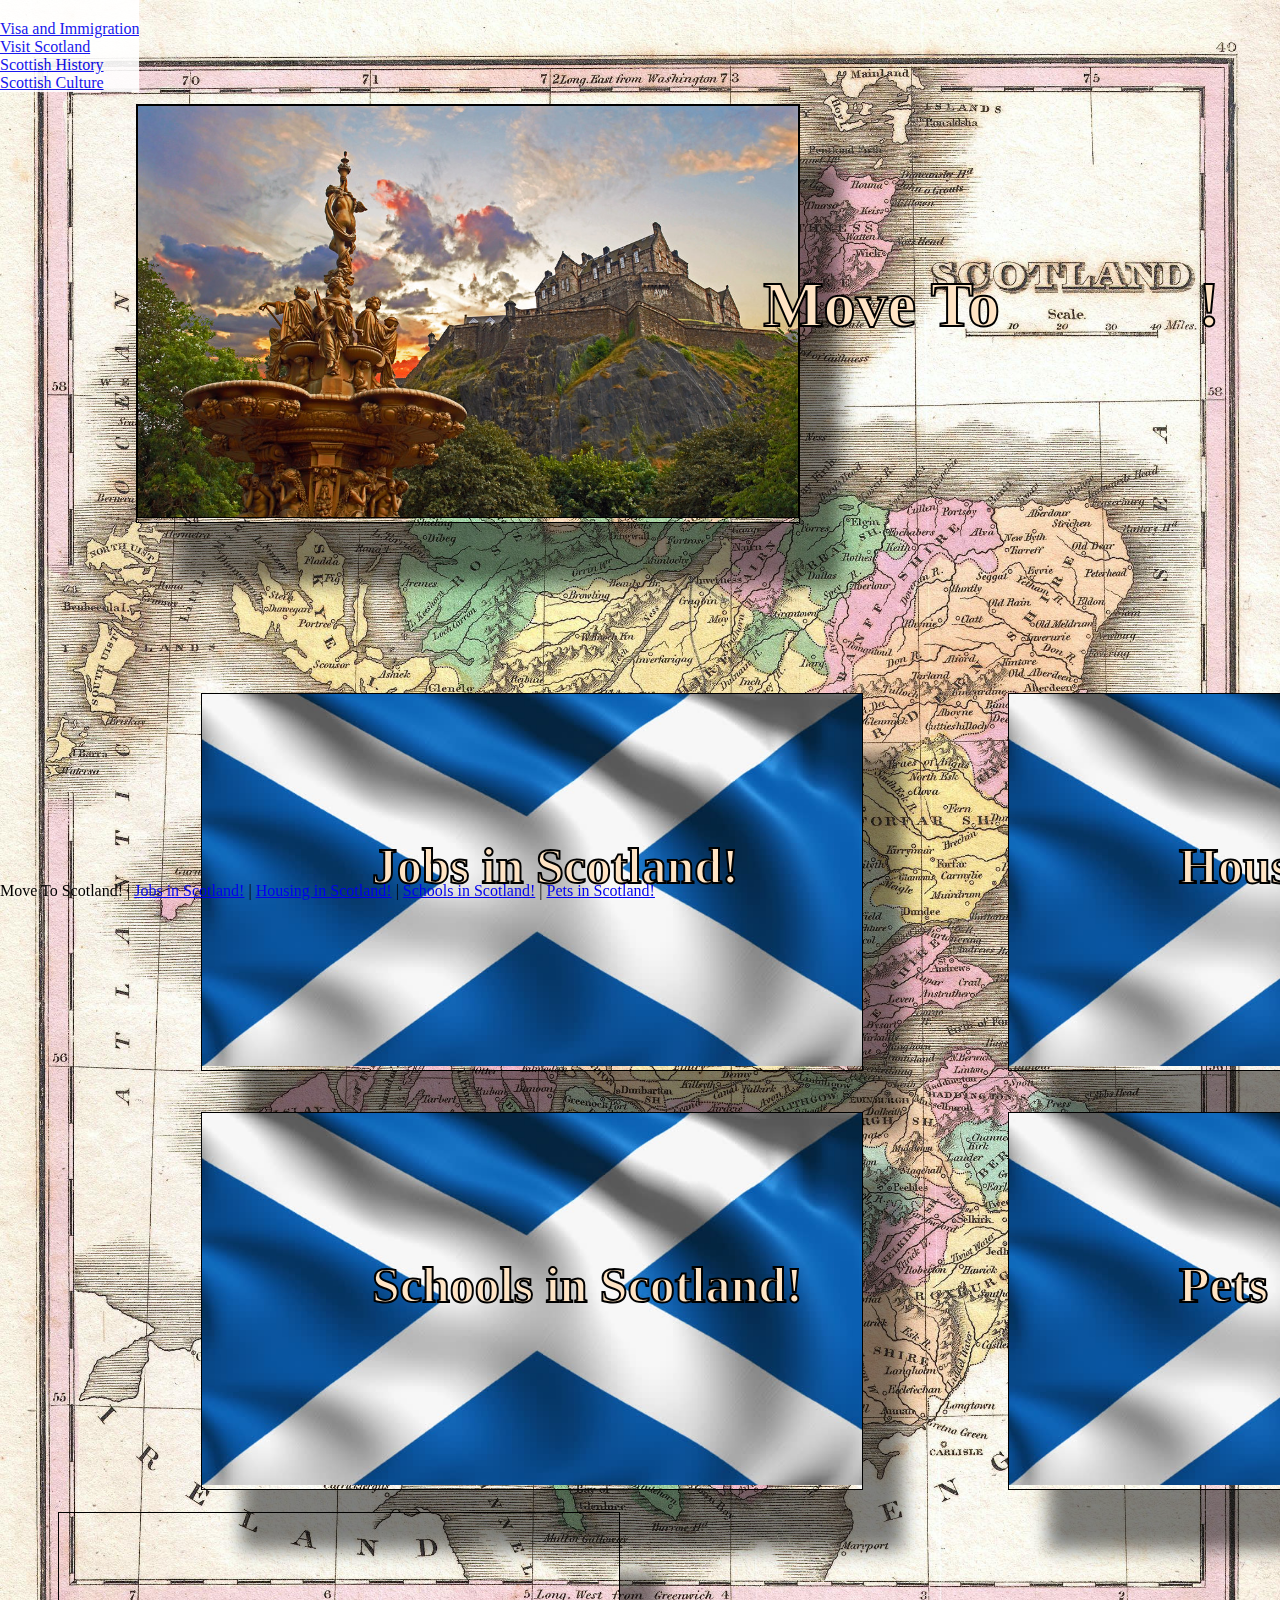
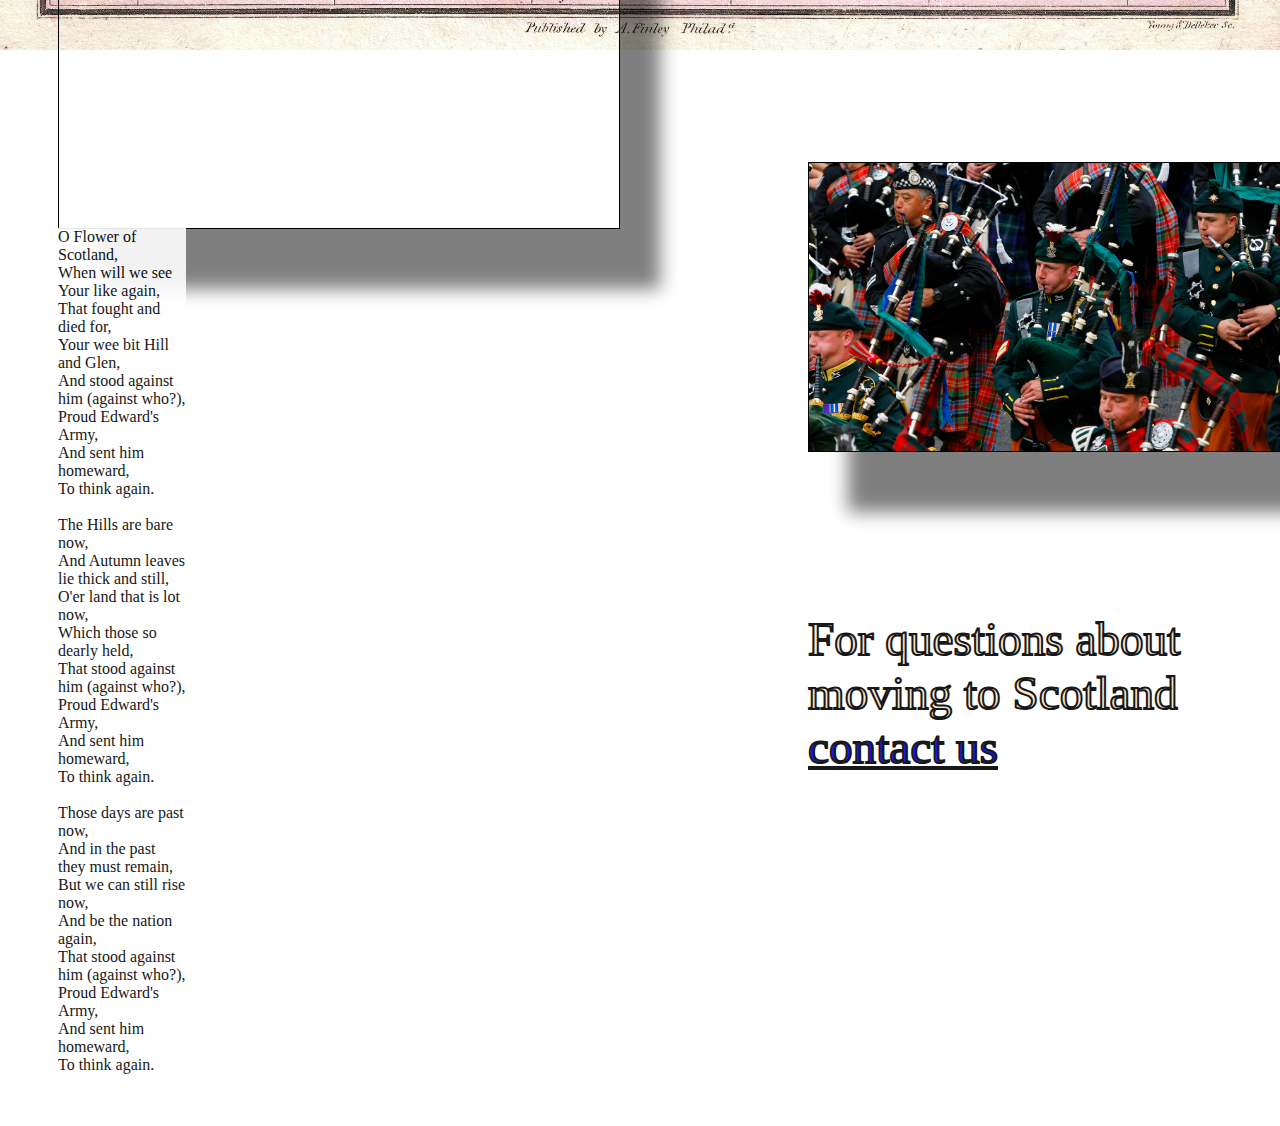
<file: Move to Scotland!/index.html>
<!DOCTYPE html>
<html lang="en"
      class="body1">
    
    <head>
        <!--Paul Polsinelli-->
        <meta charset="utf-8">
        <title>Welcome/Home Page</title>
        <link href="Scotland.css" type="text/css" rel="stylesheet" />
        <script src="js/scotland.js"></script>
    </head>
    
    <body onload="myFunc()">
        <div class="sidenav">
          <a href="https://www.scotland.org/about-scotland/visa-and-immigration">Visa and Immigration</a><br>
          <a href="https://www.visitscotland.com/">Visit Scotland</a><br>
          <a href="https://www.scotland.org/about-scotland/history-timeline">Scottish History</a><br>
          <a href="https://www.scotland.org/about-scotland/culture">Scottish Culture</a>
        </div>
        <div class="fountaincastle media">
            <img src="media/Ross%20Fountain%20Edinburgh%20Castle.jpg"
                 alt="Ross Fountain with Edinburgh Castle in background"
                 title="Ross Fountain"
                 class="fountaincastlesize  imageborder"><!--https://www.flickr.com/photos/earthguardianangel/15226786002-->
        </div>
        <div class="maintitle">
            <h1>Move To</h1>
        </div>
        <div class="maintitle1">
            <h1>!</h1>
        </div>

        <div class="jobs flag media">
            <a href="Jobs%20in%20Scotland!.html">
                <img src="media/Waving%20Scottish%20Flag.jpg"
                     alt="waving Scottish flag"
                     title="Scottish flag jobs"
                     class="flagsize">
                <div>
                    <p class="flagtext">Jobs in Scotland!</p>
                </div>
            </a><!--https://www.google.com/url?sa=i&url=https%3A%2F%2Fpocketaccounts.co.uk%2Fscottish-taxpayers%2F6340%2Fscottish-flag&psig=AOvVaw0K6DqbCJ6jwgqh6ZCmOQzk&ust=1591678830803000&source=images&cd=vfe&ved=0CAIQjRxqFwoTCLCv7e-38ekCFQAAAAAdAAAAABAJ-->
        </div>
        <div class="housing flag media">
            <a href="Housing%20in%20Scotland!.html">
                <img src="media/Waving%20Scottish%20Flag.jpg"
                     alt="waving Scottish flag"
                     title="Scottish flag housing"
                     class="flagsize">
                     <div>
                        <p class="flagtext">Housing in Scotland!</p>
                    </div>
            </a><!--https://www.google.com/url?sa=i&url=https%3A%2F%2Fpocketaccounts.co.uk%2Fscottish-taxpayers%2F6340%2Fscottish-flag&psig=AOvVaw0K6DqbCJ6jwgqh6ZCmOQzk&ust=1591678830803000&source=images&cd=vfe&ved=0CAIQjRxqFwoTCLCv7e-38ekCFQAAAAAdAAAAABAJ-->
        </div>
        <br>
        <br>
        <br>
        <div class="schools flag media">    
            <a href="Schools%20in%20Scotland!.html">
                <img src="media/Waving%20Scottish%20Flag.jpg"
                     alt="waving Scottish flag"
                     title="Scottish flag schools"
                     class="flagsize">
                     <div>
                        <p class="flagtext">Schools in Scotland!</p>
                    </div>
            </a><!--https://www.google.com/url?sa=i&url=https%3A%2F%2Fpocketaccounts.co.uk%2Fscottish-taxpayers%2F6340%2Fscottish-flag&psig=AOvVaw0K6DqbCJ6jwgqh6ZCmOQzk&ust=1591678830803000&source=images&cd=vfe&ved=0CAIQjRxqFwoTCLCv7e-38ekCFQAAAAAdAAAAABAJ-->
        </div>    
        <div class="pets flag media">
            <a href="Pets%20in%20Scotland!.html">
                <img src="media/Waving%20Scottish%20Flag.jpg"
                     alt="waving Scottish flag"
                     title="Scottish flag pets"
                     class="flagsize">
                     <div>
                        <p class="flagtext">Pets in Scotland!</p>
                    </div>
            </a><!--https://www.google.com/url?sa=i&url=https%3A%2F%2Fpocketaccounts.co.uk%2Fscottish-taxpayers%2F6340%2Fscottish-flag&psig=AOvVaw0K6DqbCJ6jwgqh6ZCmOQzk&ust=1591678830803000&source=images&cd=vfe&ved=0CAIQjRxqFwoTCLCv7e-38ekCFQAAAAAdAAAAABAJ-->
        </div>
        <div class="anthemvideo">
            <iframe class="media"
                    width="560" 
                    height="315" 
                    src="https://www.youtube.com/embed/iMIAYN0A14A" 
                    allow="accelerometer; autoplay; encrypted-media; gyroscope; picture-in-picture" allowfullscreen>
            </iframe>
        </div>
        <div>
                <img src="media/bagpipes.jpg"
                     alt="Scottish bagpipe tattoo"
                     title="Scottish bagpipe tattoo"
                     class="bagpipes media"/><!--https://www.google.com/url?sa=i&url=https%3A%2F%2Fwww.pri.org%2Fstories%2F2014-10-03%2Fwhich-country-aside-scotland-manufactures-most-worlds-bagpipes&psig=AOvVaw0R44ZKl14wTWXy4z_cT2v_&ust=1591678951864000&source=images&cd=vfe&ved=0CAIQjRxqFwoTCIjl46q48ekCFQAAAAAdAAAAABAE-->
        </div>
        <div>
            <p class="mailto whitebg">For questions about moving to Scotland <a href="mailto:info@scotland.org">contact us</a></p>
        </div>
        <div class="anthem">          
            <p class="whitebg"> O Flower of Scotland,<br>
                When will we see<br>
                Your like again,<br>
                That fought and died for,<br>
                Your wee bit Hill and Glen,<br>
                And stood against him (against who?),<br>
                Proud Edward's Army,<br>
                And sent him homeward,<br>
                To think again.<br>
                <br>
                The Hills are bare now,<br>
                And Autumn leaves<br>
                lie thick and still,<br>
                O'er land that is lot now,<br>
                Which those so dearly held,<br>
                That stood against him (against who?),<br>
                Proud Edward's Army,<br>
                And sent him homeward,<br>
                To think again.<br>
                <br>
                Those days are past now,<br>
                And in the past<br>
                they must remain,<br>
                But we can still rise now,<br>
                And be the nation again,<br>
                That stood against him (against who?),<br>
                Proud Edward's Army,<br>
                And sent him homeward,<br>
                To think again.<br>
                <br>
                <br>
            </p>
        </div>
        <div>
    <footer class="footer"> Move To Scotland! | <a href="Jobs%20in%20Scotland!.html">Jobs in Scotland!</a> | <a href="Housing%20in%20Scotland!.html">Housing in Scotland!</a> | <a href="Schools%20in%20Scotland!.html">Schools in Scotland!</a> | <a href="Pets%20in%20Scotland!.html">Pets in Scotland!</a>
    </footer>
        </div>
    </body>

</html>
</file>
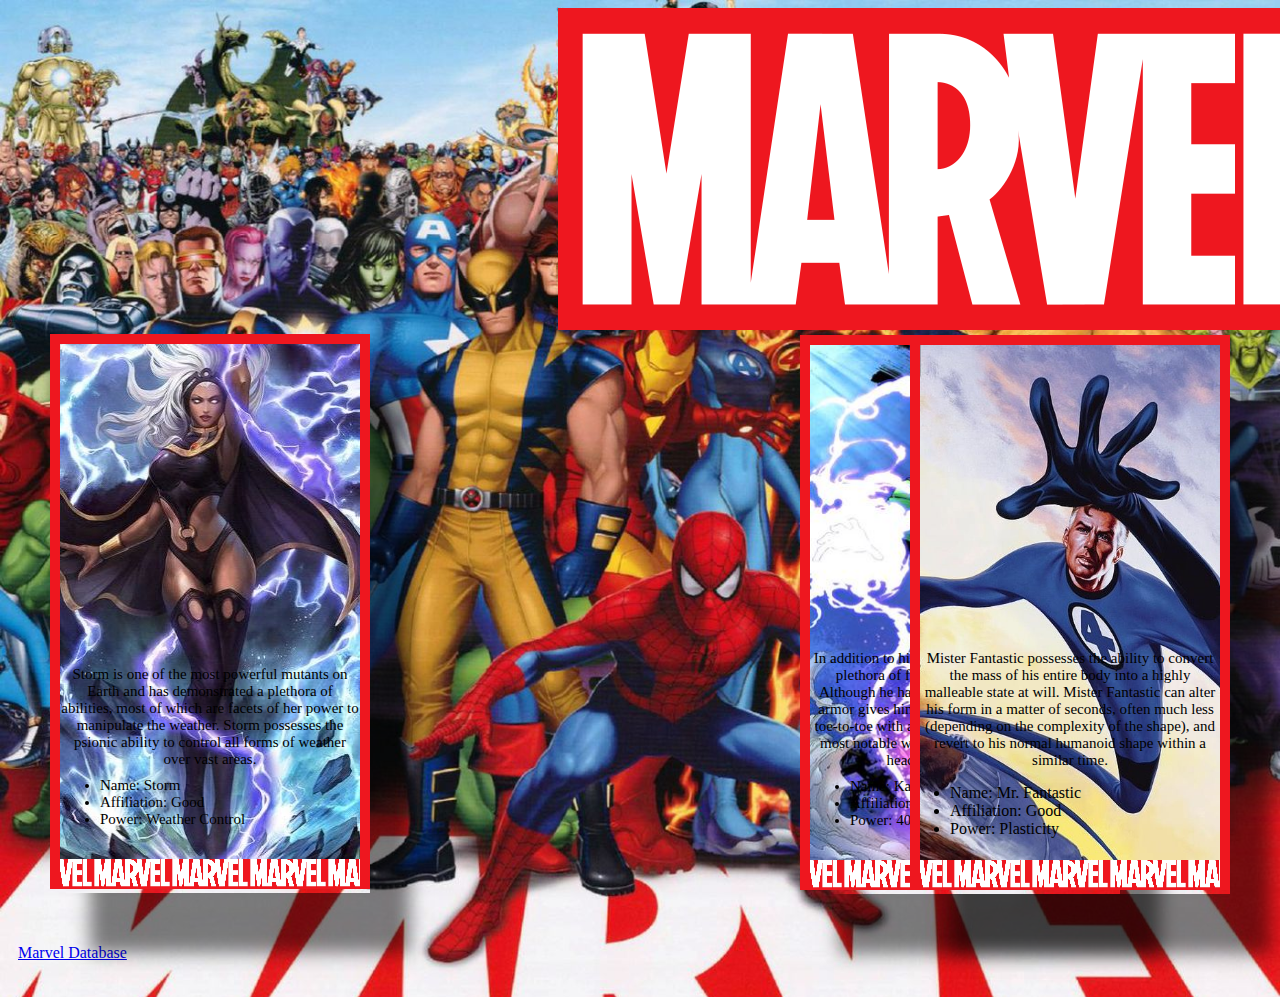
<file: Examples/Character cards/index.html>
<!DOCTYPE html>
<html lang="en"
      class="bg">
    
    <head>
        <!--Paul Polsinelli-->
        <meta charset="utf-8">
        <title>Character Cards</title>
        <link href="charactercards.css" type="text/css" rel="stylesheet" />
        <script src="js/charactercards.js"></script>
    </head>
    
    <body onload="myFunc()">
        <div>
            <img class="centertitle"
                 src="media/800px-MarvelLogo.svg.png"
                 alt="Marvel Comics Logo"
                 title="Marvel Logo">
        </div>
            <div class="left marvelcard">
                <img class="cardborder card"
                     src="media/ee5b726709463011607acccba6ca8052.jpg"
                     alt="Storm in action"
                     title="Storm"><!--https://i.pinimg.com/474x/ee/5b/72/ee5b726709463011607acccba6ca8052.jpg-->
                <div class="cardtext">
                    <p class="p">Storm is one of the most powerful mutants on Earth and has demonstrated a plethora of abilities, most of which are facets of her power to manipulate the weather. Storm possesses the psionic ability to control all forms of weather over vast areas.</p><!--https://en.wikipedia.org/wiki/Storm_(Marvel_Comics)#:~:text=Storm%20is%20one%20of%20the%20most%20powerful%20mutants%20on%20Earth,of%20weather%20over%20vast%20areas.-->
                </div>
                <div>
                    <div class="listtext p">
                        <ul>
                            <li>Name: Storm</li>
                            <li>Affiliation: Good</li>
                            <li>Power: Weather Control</li>
                        </ul>
                    </div>
                </div>
            </div>
        <div>
            <div class="center marvelcard">
                <img class="cardborder card"
                     src="media/Kang.png"
                     alt="Kang in action"
                     title="Kang The Conquerer"><!--https://vignette.wikia.nocookie.net/villains/images/7/78/Kang.png/revision/latest?cb=20100523015650-->
                <div class="cardtext">
                   <p class="p blend">In addition to his time traveling ship, Kang has a plethora of futuristic armor and weapons. Although he has no superpowers, Kang's battle armor gives him the strength and reflexes to go toe-to-toe with any meta. One of the conqueror's most notable weapons is his neutrino-ray, war-headed missile launcher.
                   </p><!--https://www.cbr.com/marvel-kang-the-conqueror-facts/#:~:text=In%20addition%20to%20his%20time,%2C%20war%2Dheaded%20missile%20launcher.-->
                </div>
                <div>
                    <div class="listtext p">
                       <ul>
                            <li>Name: Kang the Conqueror</li>
                            <li>Affiliation: Evil</li>
                            <li>Power: 40th Century Technology</li>
                        </ul>
                    </div>
                </div>
            </div>
        </div>
        <div>
            <div class="right marvelcard">
                <img class="cardborder card"
                     src="media/a7621e22f90767de887a380480ee6a63.jpg"
                     alt="Mr.Fantastic in action"
                     title="Mr.Fantastic"><!--https://i.pinimg.com/474x/a7/62/1e/a7621e22f90767de887a380480ee6a63.jpg-->
                <div class="cardtext">
                    <p class="p">Mister Fantastic possesses the ability to convert the mass of his entire body into a highly malleable state at will. Mister Fantastic can alter his form in a matter of seconds, often much less (depending on the complexity of the shape), and revert to his normal humanoid shape within a similar time.</p><!--https://marvel.fandom.com/wiki/Reed_Richards_(Earth-616)-->
                </div>
                <div>
                    <div class="listtext">
                        <ul>
                            <li>Name: Mr. Fantastic</li>
                            <li>Affiliation: Good</li>
                            <li>Power: Plasticity</li>
                        </ul>
                    </div>
                </div>
            </div>
        </div>
    </body>
    
</html>
</file>
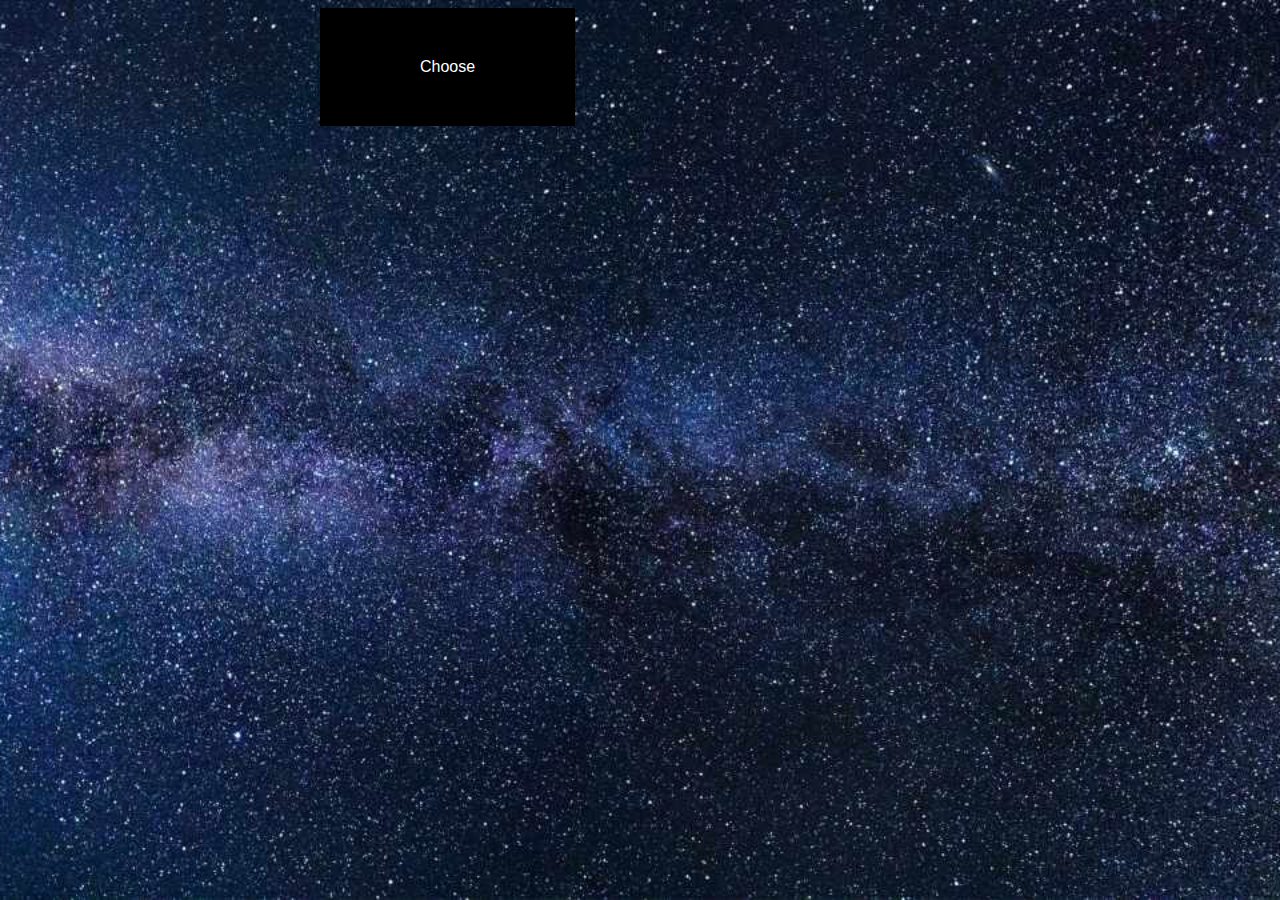
<file: Examples/Choose/index.html>
<!DOCTYPE html>
<html lang="en"
      class="bg">
    
    <head>
        <!--Paul Polsinelli-->
        <meta charset="utf-8">
        <title>Welcome/Home Page</title>
        <link href="choice.css" type="text/css" rel="stylesheet" />
        <script src="js/choice.js"></script>
    </head>
    
    <body class="buttonposition">
        <div >
            <button onclick="choose()" class="button">Choose</button>
            <p id="choice" class = txtdisplay></p>
        </div>
        <div class="hiddenmercury" id="hiddenMercury1">
            <img src="media/mercury-planet-1551956164.jpg"
                 alt="the planet Mercury"
                 title="Mercury"
                 class="display imgborder"><!--https://hips.hearstapps.com/hmg-prod.s3.amazonaws.com/images/mercury-planet-1551956164.jpg-->
        </div>
        <div class="hiddenvenus" id="hiddenVenus1">
            <img src="media/59fc75c3376f9dfa2ae18ff8a1f3e910.jpg"
                 alt="the planet Venus"
                 title="Venus"
                 class="display imgborder"><!--https://www.xearththeory.com/wp-content/uploads/expanding-venus-evidence.jpg-->
        </div>
        <div class="hiddenearth" id="hiddenEarth1">
            <img src="media/bluemarble-e1452178366615.jpg"
                 alt="the planet Earth"
                 title="Earth"
                 class="display imgborder"><!--//https://www.universetoday.com/wp-content/uploads/2009/09/bluemarble-e1452178366615.jpg-->
        </div>
        <div class="hiddenmars" id="hiddenMars1">
            <img src="media/Mars-Red-Planet-Highlights-scaled.jpg"
                 alt="the planet Mars"
                 title="Mars"
                 class="display imgborder"><!--//https://scitechdaily.com/images/Mars-Red-Planet-Highlights-scaled.jpg-->
        </div>
    </body>
    
</html>
</file>
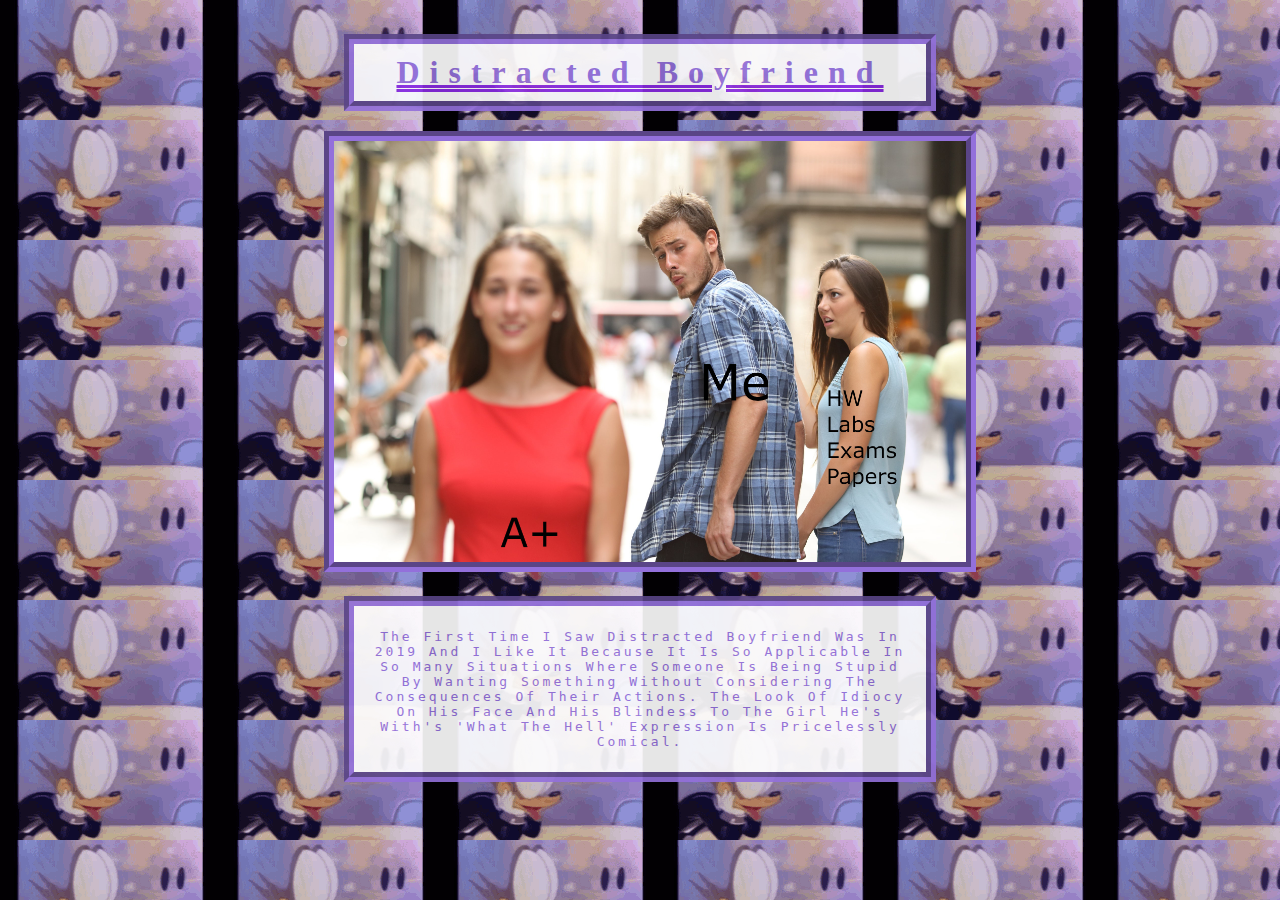
<file: Examples/Meme page/index.html>
<!DOCTYPE html>
<html lang="en"
      class="body">
    
    <head>
        <!--Paul Polsinelli-->
        <meta charset="utf-8">
        <title>Welcome/Home Page</title>
        <link href="HW4Part2.css" type="text/css" rel="stylesheet" />
    </head>
    
    <body>
        <div class="centervert">
            <div class="center">
                <script src="js/HW4Part2.js"></script>
                <h1 class="h1 textcenter whitebg" id="name">Name Placeholder</h1>
                <img class="memeimg img"
                     alt="Boyfriend looking at other girl"
                     src="media/MemeLoveTriangleedited.jpg" /><!--https://media.wired.com/photos/59a459d3b345f64511c5e3d4/125:94/w_2125,h_1598,c_limit/MemeLoveTriangle_297886754.jpg-->
                <div class="p1 whitebg">
                     <p id="sentence">Sentence Placeholder</p>
                </div>
            </div>
        </div>
        <script src="js/HW4Part2.js"></script>
    </body>

</html>
</file>
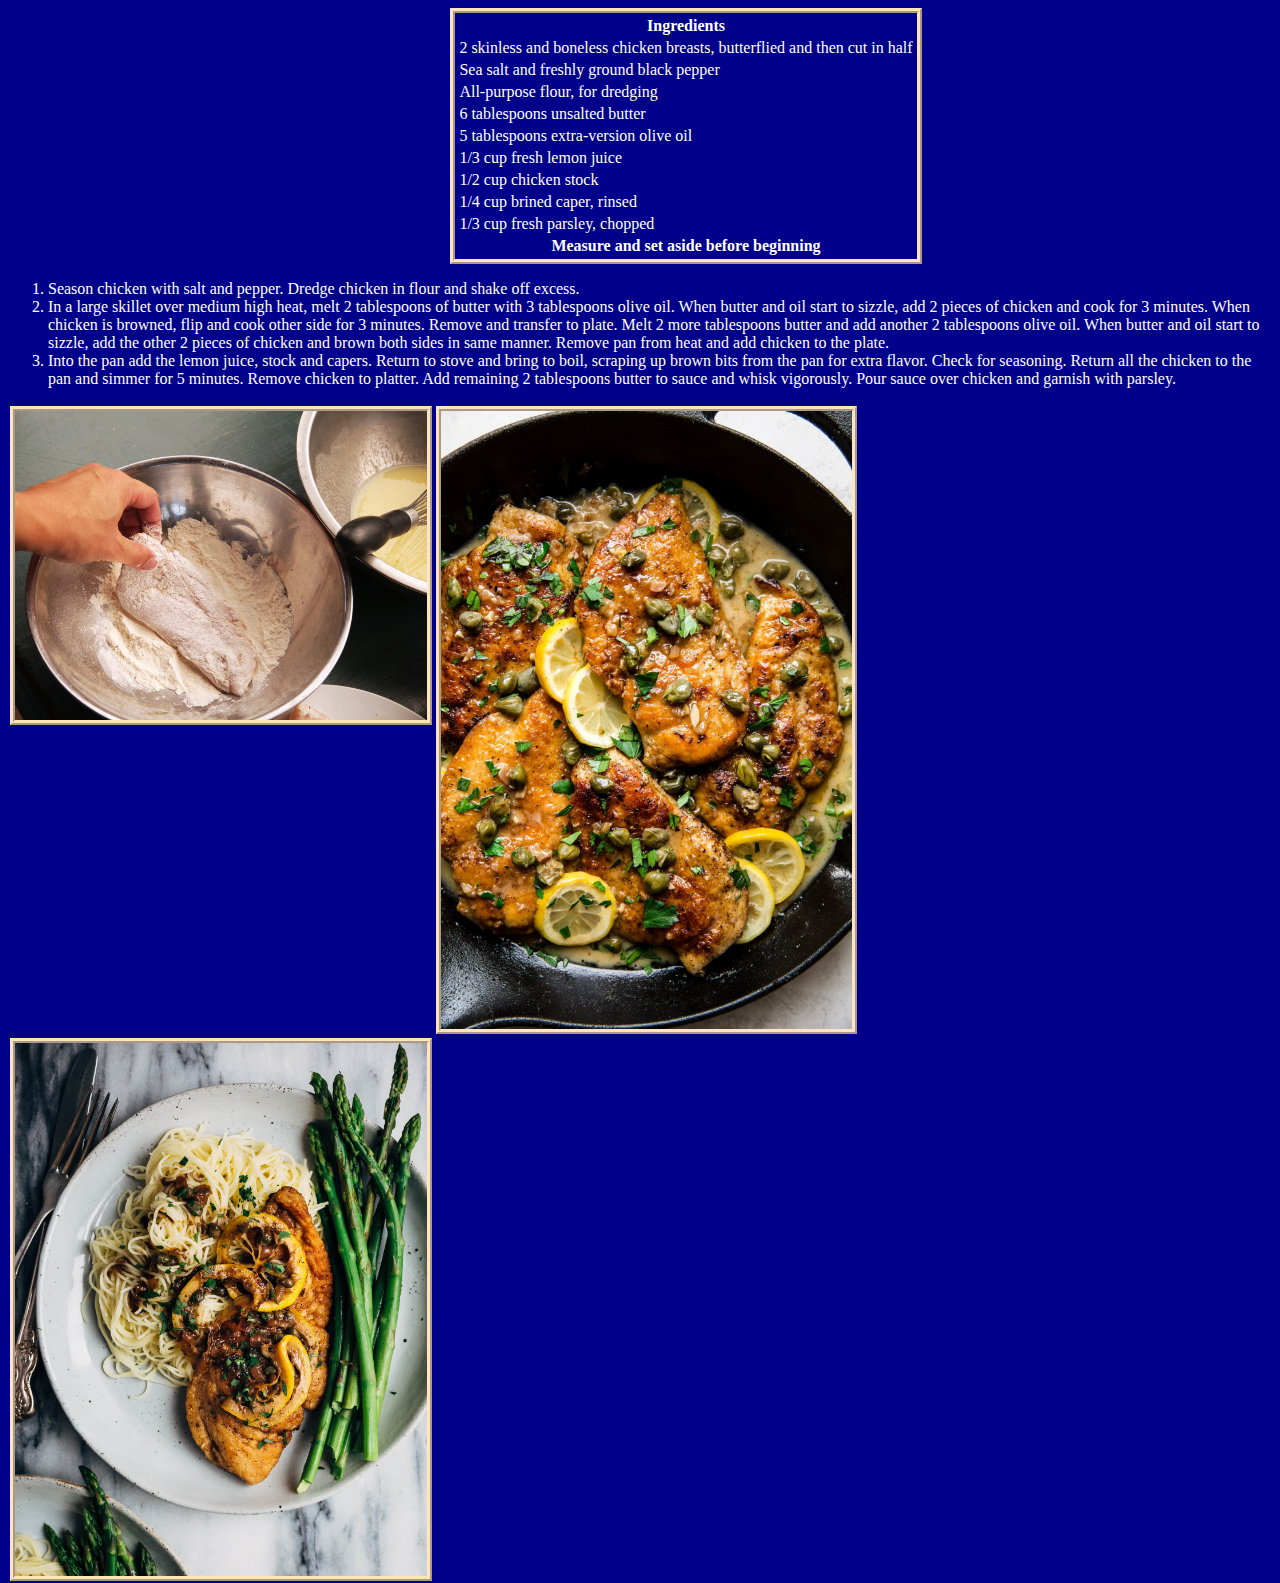
<file: Examples/Recipe/index.html>
<!DOCTYPE html>
<html lang="en"
      class="bg">
    
    <head>
        <!--Paul Polsinelli-->
        <meta charset="utf-8">
        <title>Chicken Piccata</title>
        <link href="recipe.css" type="text/css" rel="stylesheet" />
        <script src="js/recipe.js"></script>
    </head>
    
    <body>
        <ol class="text">
            <li>Season chicken with salt and pepper. Dredge chicken in flour and shake off excess.
            </li>
            <li>In a large skillet over medium high heat, melt 2 tablespoons of butter with 3 tablespoons olive oil. When butter and oil start to sizzle, add 2 pieces of chicken and cook for 3 minutes. When chicken is browned, flip and cook other side for 3 minutes. Remove and transfer to plate. Melt 2 more tablespoons butter and add another 2 tablespoons olive oil. When butter and oil start to sizzle, add the other 2 pieces of chicken and brown both sides in same manner. Remove pan from heat and add chicken to the plate.
            </li>
            <li>Into the pan add the lemon juice, stock and capers. Return to stove and bring to boil, scraping up brown bits from the pan for extra flavor. Check for seasoning. Return all the chicken to the pan and simmer for 5 minutes. Remove chicken to platter. Add remaining 2 tablespoons butter to sauce and whisk vigorously. Pour sauce over chicken and garnish with parsley.
            </li>
        </ol>
        <div>
            <img class="chickenbreast imgborders"
                 src="media/dredge_chicken_breast.jpg"
                 alt="Chicken breast dredged in flour"
                 title="Chicken breast dredged in flour" /><!--https://www.seriouseats.com/images/2014/09/20140923-chicken-parm-recipe-11.jpg-->
        </div>
        <div>
            <img class="piccatacooking imgborders"
                 src="media/chicken_piccata.jpg"
                 alt="chicken piccata frying in pan"
                 title="chicken piccata" /><!--https://i.pinimg.com/originals/78/b0/6b/78b06b17ae787b8b718d2431f1d5a7f4.jpg-->
        </div>
        <div>
            <img class="piccataserved imgborders"
                 src="media/chicken-piccata_served.jpg"
                 alt="chicken piccata on a plate with cappellini and asparagus"
                 title="chicken piccata served"><!--https://brooklynsupper.com/wp-content/uploads/2018/04/chicken-piccata39.jpg-->
         </div>

    </body>
    
</html>
</file>
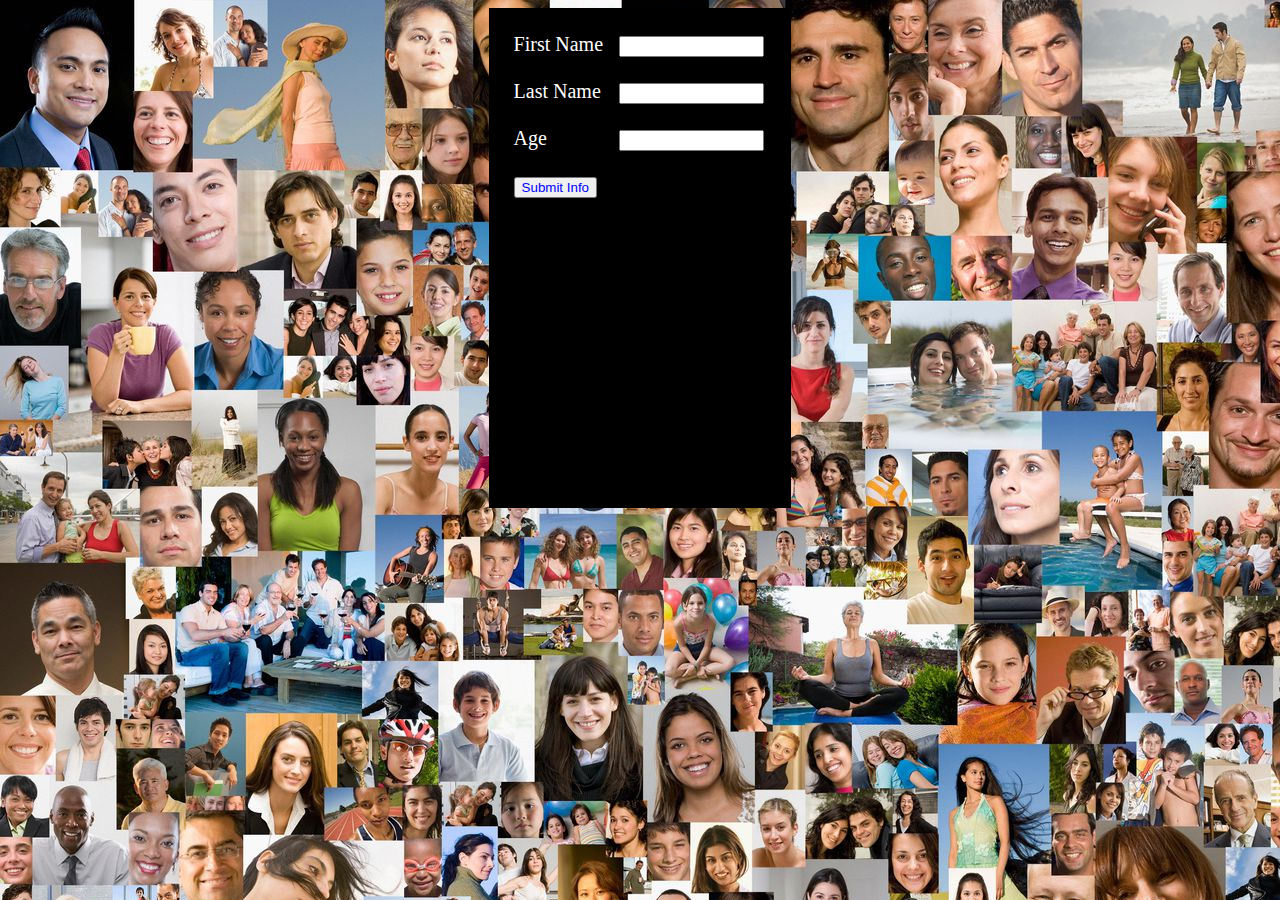
<file: Examples/Simple form page/index.html>
<!DOCTYPE html>
<html lang="en"
      class="bg">
    
    <head>
        <!--Paul Polsinelli-->
        <meta charset="utf-8">
        <title>Form</title>
        <link href="form.css" type="text/css" rel="stylesheet" />
        <script src="js/form.js"></script>
    </head>
    
    <body onload="myFunc()">
        <form class="form">
            <div>
                <label class="label" for="firstname">First Name</label>
                <input id="firstname" type="text" name="fname" size="15" maxlength="30" />
            </div>
            <br>
            <div>
                <label class="label" for="lastname">Last Name</label>
                <input id="lastname" type="text" name="lname" size="15" maxlength="30" />
            </div>
            <br>
            <div>
            <label class="label" for="age">Age</label>
                <input id="age" type="text" name="age" size="15" maxlength="3" />
            </div>
            <br>
            <input id="submit" class="button" type="submit" value="Submit Info"/>
        </form>
        <div class="form">
            <p><span id="displayfirstname"> </span></p>
            <p><span id="displaylastname"></span></p>
            <p><span  id="displayage"></span></p>
        </div>
    </body>
    
</html>
</file>
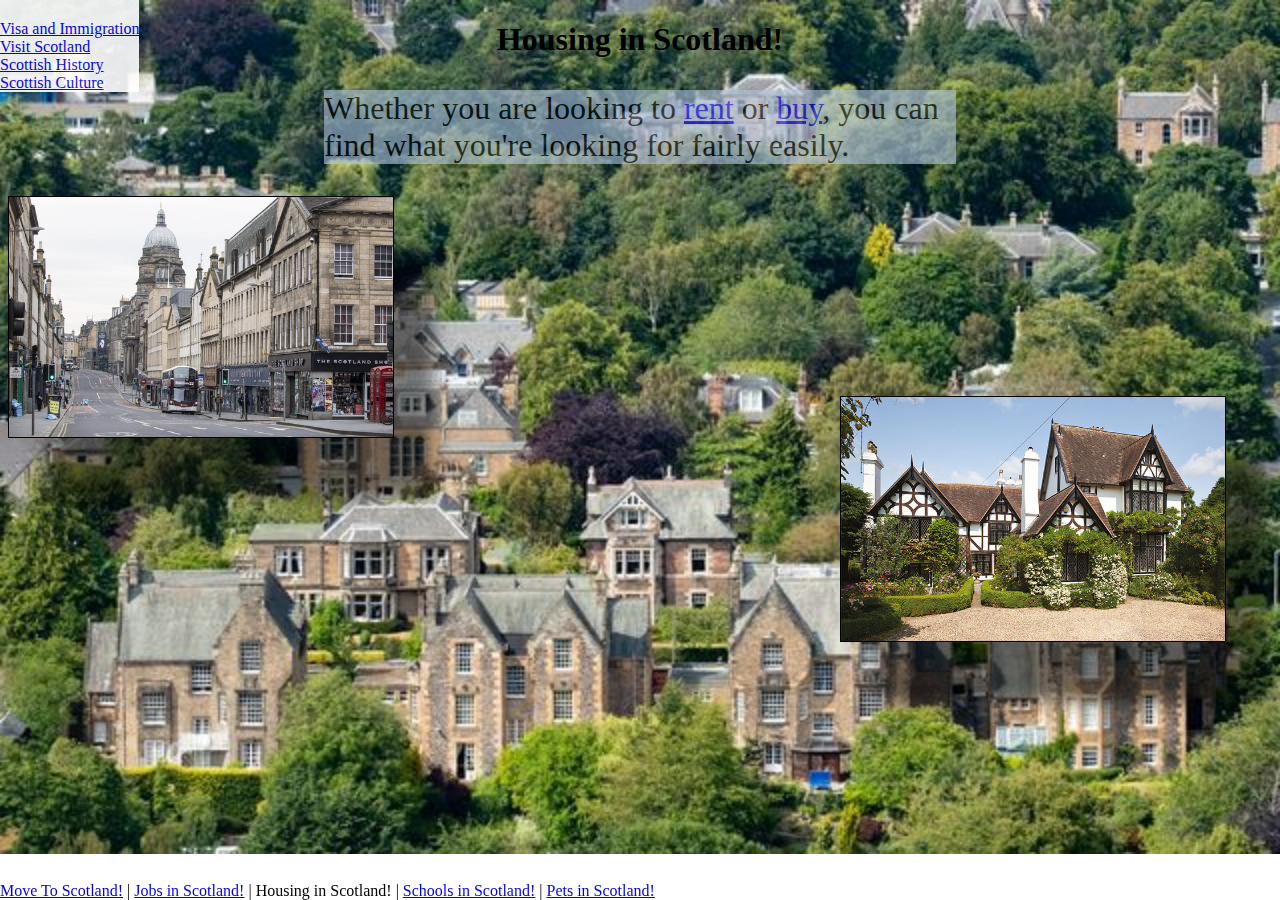
<file: Move to Scotland!/Housing in Scotland!.html>
<!DOCTYPE html>
<html lang="en"
      class="body3">
    
    <head>
        <!--Paul Polsinelli-->
        <meta charset="utf-8">
        <title>Housing in Scotland!</title>
        <link href="Scotland.css" type="text/css" rel="stylesheet" />
        <script src="js/scotland.js"></script>
    </head>
    
    <body onload="myFunc()">
        <div class="sidenav">
            <a href="https://www.scotland.org/about-scotland/visa-and-immigration">Visa and Immigration</a><br>
            <a href="https://www.visitscotland.com/">Visit Scotland</a><br>
            <a href="https://www.scotland.org/about-scotland/history-timeline">Scottish History</a><br>
            <a href="https://www.scotland.org/about-scotland/culture">Scottish Culture</a>
        </div>
            <h1 style="text-align: center">Housing in Scotland!</h1>
        <div class="centertextpage">
            <p>
               Whether you are looking to <a href="https://www.zoopla.co.uk/to-rent/property/scotland/">rent</a> or <a href="https://www.onthemarket.com/property/scotland/">buy</a>, you can find what you're looking for fairly easily. 
            </p>
        </div>
        
        <div>
            <img src="media/flats.jpg"
                 alt="Scottish city street"
                 title="Scottish city street"
                 class="city media thr3d"/><!--https://www.edinburghnews.scotsman.com/webimg/b25lY21zOjkxNThkNjFhLTcwZjQtNDA3Ny05NWQ1LTk1ZjY1YjAyM2U2NzpkZmY0MWVmMy01NzJhLTRiOTUtODUyNC00NmZkYTBkNzljZmY=.jpg?width=640-->
        </div>
        
        <div>
            <img src="media/house.jpg" 
                 alt="Scottish house"
                 title="Scottish house"
                 class="house media thr3d"/><!--https://keyassets.timeincuk.net/inspirewp/live/wp-content/uploads/sites/8/2017/12/hoose5.jpg-->
        </div>
        
    <footer class="footer"> <a href="index.html">Move To Scotland!</a> | <a href="Jobs%20in%20Scotland!.html">Jobs in Scotland!</a> | Housing in Scotland! | <a href="Schools%20in%20Scotland!.html">Schools in Scotland!</a> | <a href="Pets%20in%20Scotland!.html">Pets in Scotland!</a>
    </footer>
        
    </body>
    
</html>
</file>
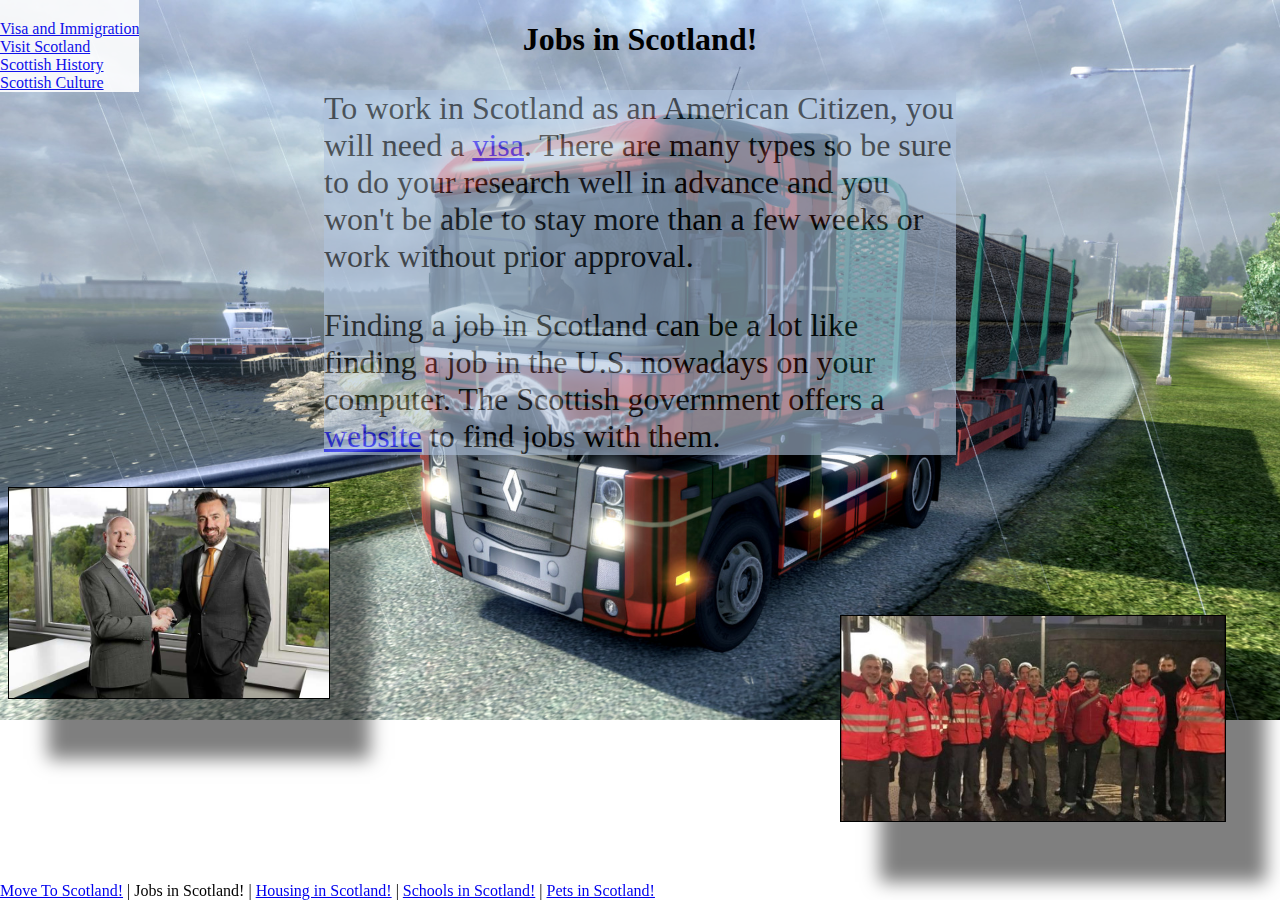
<file: Move to Scotland!/Jobs in Scotland!.html>
<!DOCTYPE html>
<html lang="en"
      class="body2">
    
    <head>
        <!--Paul Polsinelli-->
        <meta charset="utf-8">
        <title>Jobs in Scotland!</title>
        <link href="Scotland.css" type="text/css" rel="stylesheet" />
        <script src="js/scotland.js"></script>
    </head>
    
    <body onload="myFunc()">
        <div class="sidenav">
          <a href="https://www.scotland.org/about-scotland/visa-and-immigration/">Visa and Immigration</a><br>
          <a href="https://www.visitscotland.com/">Visit Scotland</a><br>
          <a href="https://www.scotland.org/about-scotland/history-timeline/">Scottish History</a><br>
          <a href="https://www.scotland.org/about-scotland/culture/">Scottish Culture</a>
        </div>
        <h1 style="text-align: center">Jobs in Scotland!</h1>
        
        <div class="centertextpage">
            <p>
                To work in Scotland as an American Citizen, you will need a <a href="https://www.talentscotland.com/work/working/visa-and-immigration/how-do-i-work-in-scotland-non-eea/">visa</a>.  There are many types so be sure to do your research well in advance and you won't be able to stay more than a few weeks or work without prior approval.
            </p>
            <p>
                Finding a job in Scotland can be a lot like finding a job in the U.S. nowadays on your computer.  The Scottish government offers a <a href="https://www.myjobscotland.gov.uk/">website</a> to find jobs with them.
            </p>
        </div>
        <div>
            <img src="media/office%20workers.jpg"
                 alt="Scottish office workers"
                 title="Office Workers"
                 class="office media"/><!--https://scottishbusinessnews.net/wp-content/uploads/2019/09/NEWMD.jpg-->
        </div>
        <div>
            <img src="media/Postal-workers-Scotland.jpg"
                 alt="Scottish postal workers"
                 title="Postal Workers"
                 class="postal media thr3d"/><!--https://www.socialistworld.net/wp-content/uploads/2019/12/Postal-workers-Scotland.jpg-->
        </div>
    <footer class="footer"> <a href="index.html">Move To Scotland!</a> | Jobs in Scotland! | <a href="Housing%20in%20Scotland!.html">Housing in Scotland!</a> | <a href="Schools%20in%20Scotland!.html">Schools in Scotland!</a> | <a href="Pets%20in%20Scotland!.html">Pets in Scotland!</a>
    </footer>
        
    </body>
    
</html>
</file>
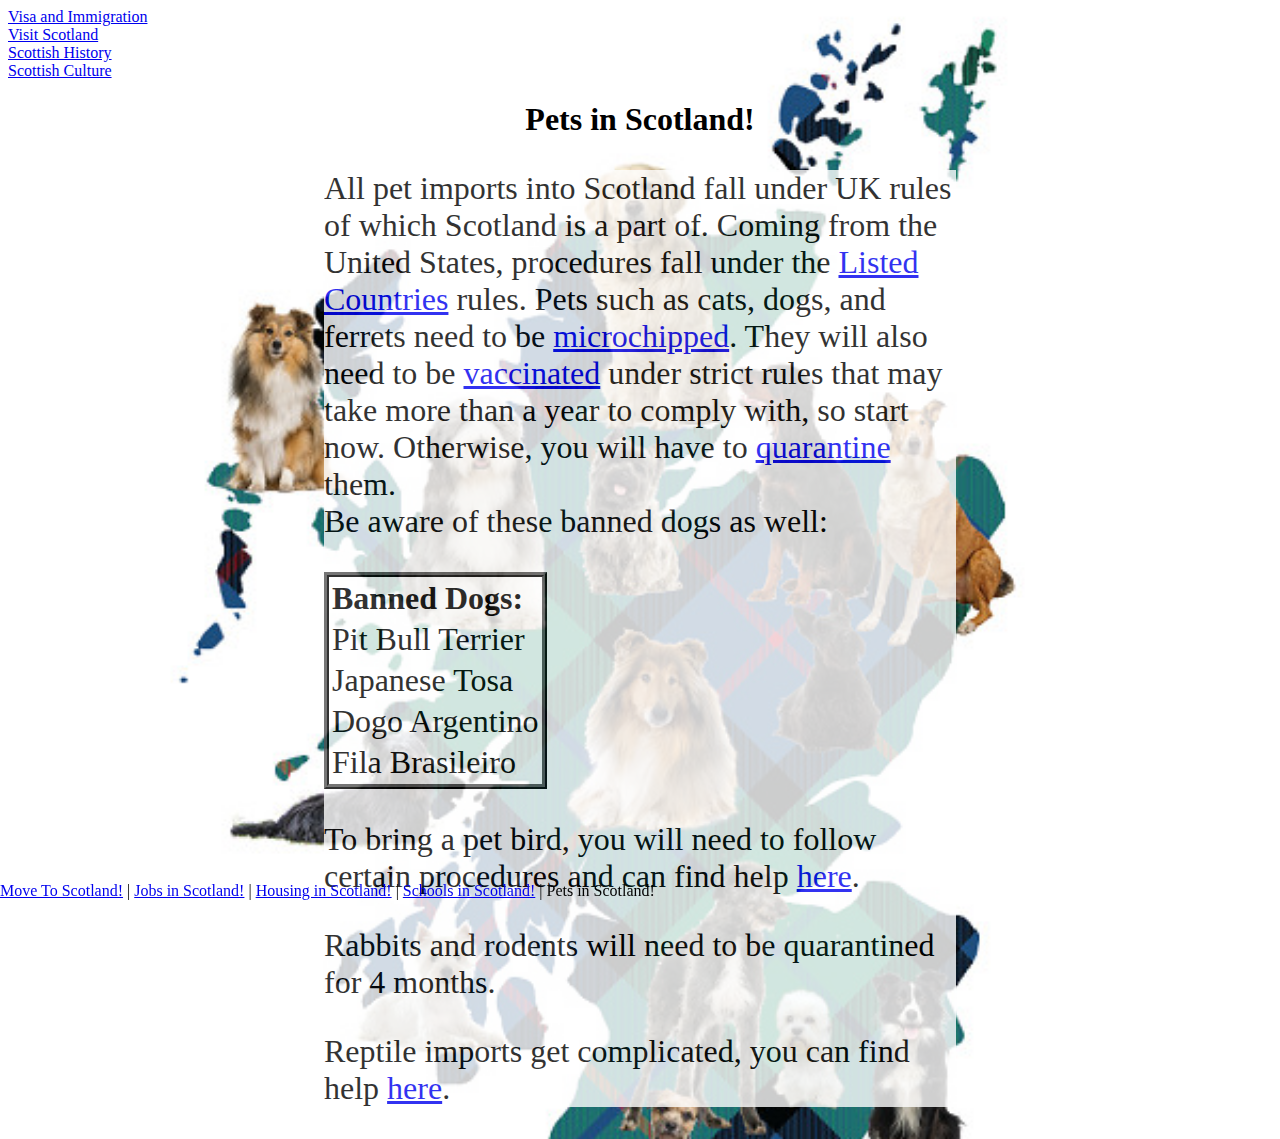
<file: Move to Scotland!/Pets in Scotland!.html>
<!DOCTYPE html>
<html lang="en"
      class="body5">
    
    <head>
        <!--Paul Polsinelli-->
        <meta charset="utf-8">
        <title>Pets in Scotland!</title>
        <link href="Scotland.css" type="text/css" rel="stylesheet" />
        <script src="js/scotland.js"></script>
    </head>
    
    <body onload="myPets()">
        <div>
            <a href="https://www.scotland.org/about-scotland/visa-and-immigration">Visa and Immigration</a><br>
            <a href="https://www.visitscotland.com/">Visit Scotland</a><br>
            <a href="https://www.scotland.org/about-scotland/history-timeline">Scottish History</a><br>
            <a href="https://www.scotland.org/about-scotland/culture">Scottish Culture</a>
        </div>
            <h1 style="text-align: center">Pets in Scotland!</h1>
        <div class="centertext">
            <p>
                All pet imports into Scotland fall under UK rules of which Scotland is a part of.  Coming from the United States, procedures fall under the <a href="https://www.gov.uk/take-pet-abroad/listed-and-unlisted-countries">Listed Countries</a> rules.  Pets such as cats, dogs, and ferrets need to be <a href="https://www.gov.uk/take-pet-abroad/microchip?step-by-step-nav=9c8e6e6d-29f7-41d3-bc31-efcf20ee0d69">microchipped</a>.  They will also need to be <a href="https://www.gov.uk/take-pet-abroad/rabies-vaccination-boosters-and-blood-tests">vaccinated</a> under strict rules that may take more than a year to comply with, so start now.  Otherwise, you will have to <a href="https://www.gov.uk/guidance/put-your-pet-in-rabies-quarantine">quarantine</a> them.<br>
                Be aware of these banned dogs as well:
            </p>
        
            <div>
                <table class="tblborders" id="bannedDogs">

                </table>
            </div>
        <div>
            <p>To bring a pet bird, you will need to follow certain procedures and can find help <a href=" https://www.jamescargo.com/pets/pet-birds.php.">here</a>. </p>
            <p>Rabbits and rodents will need to be quarantined for 4 months.</p>
            <p>Reptile imports get complicated, you can find help <a href="https://www.beardeddragon.org/articles/ukimport/">here</a>.</p>

        </div>
        </div>
    <footer class="footer"> <a href="index.html">Move To Scotland!</a> | <a href="Jobs%20in%20Scotland!.html">Jobs in Scotland!</a> | <a href="Housing%20in%20Scotland!.html">Housing in Scotland!</a> | <a href="Schools%20in%20Scotland!.html">Schools in Scotland!</a> | Pets in Scotland!
    </footer>
        
    </body>
    
</html>
</file>
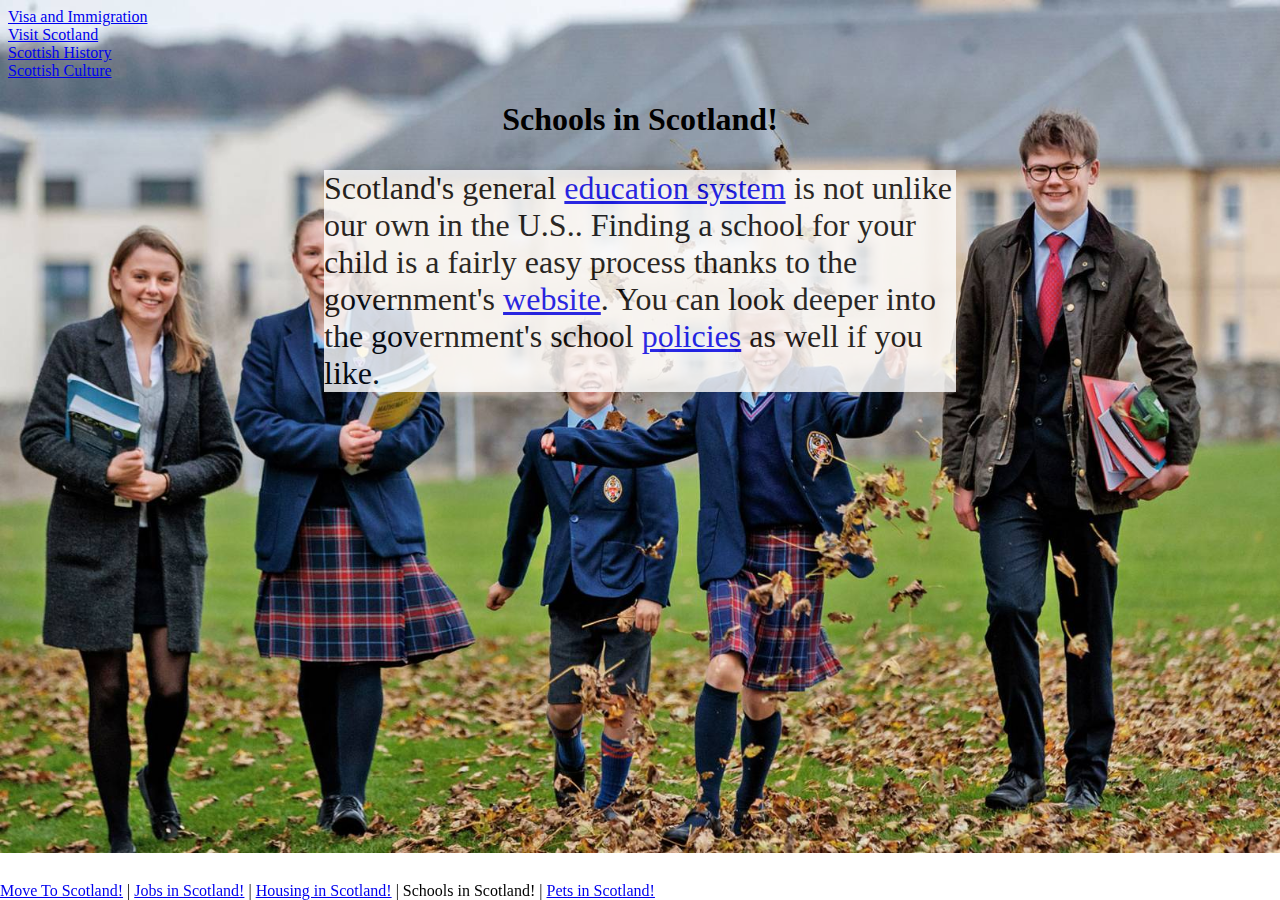
<file: Move to Scotland!/Schools in Scotland!.html>
<!DOCTYPE html>
<html lang="en"
      class="body4">
    
    <head>
        <!--Paul Polsinelli-->
        <meta charset="utf-8">
        <title>Schools in Scotland!</title>
        <link href="Scotland.css" type="text/css" rel="stylesheet" />
        <script src="js/scotland.js"></script>
    </head>
    
    <body onload="myFunc()">
        <div>
            <a href="https://www.scotland.org/about-scotland/visa-and-immigration">Visa and Immigration</a><br>
            <a href="https://www.visitscotland.com/">Visit Scotland</a><br>
            <a href="https://www.scotland.org/about-scotland/history-timeline">Scottish History</a><br>
            <a href="https://www.scotland.org/about-scotland/culture">Scottish Culture</a>
        </div>
            <h1 style="text-align: center">Schools in Scotland!</h1>
        <div class="centertext">
            <p>
                Scotland's general <a href="https://www.scotland.org/live-in-scotland/school-systems">education system</a> is not unlike our own in the U.S..  Finding a school for your child is a fairly easy process thanks to the government's <a href="https://www.mygov.scot/register-your-child-for-a-school/">website</a>.  You can look deeper into the government's school <a href="https://www.gov.scot/policies/schools/">policies</a> as well if you like.
            </p>
        </div>
        
    <footer class="footer"> <a href="index.html">Move To Scotland!</a> | <a href="Jobs%20in%20Scotland!.html">Jobs in Scotland!</a> | <a href="Housing%20in%20Scotland!.html">Housing in Scotland!</a> | Schools in Scotland! | <a href="Pets%20in%20Scotland!.html">Pets in Scotland!</a>
    </footer>
        
    </body>
    
</html>
</file>
<file: Move to Scotland!/Scotland.css>
.body1 {
    background-image: url(media/1827_Finley_Map_of_Scotland_-_Geographicus_-_Scotland-finley-1827.jpg);
    background-repeat: no-repeat;
    background-size: 100%;}/*https://www.google.com/url?sa=i&url=https%3A%2F%2Fcommons.wikimedia.org%2Fwiki%2FFile%3A1827_Finley_Map_of_Scotland_-_Geographicus_-_Scotland-finley-1827.jpg&psig=AOvVaw0awo8J-lt-EcR3Kx0mvP2g&ust=1591679279005000&source=images&cd=vfe&ved=0CAIQjRxqFwoTCLCetca58ekCFQAAAAAdAAAAABAD*/
.body2 {
    background-image: url(media/Scottish%20jobs.jpg);
    background-repeat: no-repeat;
    background-size: 100%;}/*https://www.google.com/url?sa=i&url=https%3A%2F%2Fstore.steampowered.com%2Fapp%2F297793%2FEuro_Truck_Simulator_2__Scottish_Paint_Jobs_Pack%2F&psig=AOvVaw2YAzVHq4BHNGnYbpLX2YoR&ust=1591679090794000&source=images&cd=vfe&ved=0CAIQjRxqFwoTCJDEuOq48ekCFQAAAAAdAAAAABAE*/
.body3 {
    background-image: url(media/homes%20in%20Scotland.jpg);
    background-repeat: no-repeat;
    background-size: 100%;}/*https://images.mansionglobal.com/im-108000?size=1.5005861664712778&width=1280*/
.body4 {
    background-image: url(media/st-leonards-school-2019-_-print-version-1-mid-res.jpg);
    background-repeat: no-repeat;
    background-size: 100%;}/*https://www.google.com/url?sa=i&url=https%3A%2F%2Fwww.tatler.com%2Fschool%2Fst-leonards-tatler-school-guide&psig=AOvVaw0UDBeNVht_I9QkUvL98zSX&ust=1591679419113000&source=images&cd=vfe&ved=0CAIQjRxqFwoTCMi8j4a68ekCFQAAAAAdAAAAABAD*/
.body5 {
    background-image: url(media/Scottish%20Pets.jpg);
    background-repeat: repeat-y;
    background-size: 100%;}/*https://www.google.com/url?sa=i&url=https%3A%2F%2Fwww.cpccares.com%2Fblog%2Fscottish-dog-breeds%2F&psig=AOvVaw3MlRlAVER54lQWc66nalLH&ust=1591679458869000&source=images&cd=vfe&ved=0CAIQjRxqFwoTCIjVtpm68ekCFQAAAAAdAAAAABAD*/
.media {

}
.imageborder {
    border-style: ridge;
    border-width: 1px;
    border-color: black;
}
.fountaincastle {
position: absolute;
margin-top: 7.5%;
margin-left: 10%;
margin-right: auto;
  }
.fountaincastlesize {
    width: 660px;
}
.flagsize {
    width: 660px;
}
.flagtext {
    position: absolute;
    text-align: center;
    bottom: 125px;
    left: 170px;
    font-size: 50px;
    font-weight: 900;
    color: bisque;
    text-decoration: black;
    -webkit-text-stroke-width: 2px;
    -webkit-text-stroke-color: black;
}
.jobs {
    position: absolute;
    margin-top: 685px;
    margin-left: 193px;
    width: 37%;}
.housing {
    position: absolute;
    margin-top: 685px;
    margin-left: 1000px;
    width: 35%;}
.schools {
    position: absolute;
    margin-top: 1050px;
    margin-left: 193px;
    width: 35%;}
.pets {
    position: absolute;
    margin-top: 1050px;
    margin-left: 1000px;
    width: 35%;}
.centertext {
    display: block;
    margin-left: 25%;
    margin-right: auto;
    width: 50%;
    text-align: left;
    font-size: 200%;
    background-color: #ffffff;
    opacity: 0.8;
    }
.centertextpage {
    display: block;
    margin-left: 25%;
    margin-right: auto;
    width: 50%;
    text-align: left;
    font-size: 200%;
    background-color: lightsteelblue;
    opacity: 0.6;}
.maintitle {
    position: absolute;
    margin-left: 59%;
    margin-right: 0%;
    margin-bottom: 0%;
    margin-top: 17%;
    width: %;
    text-align:center;
    font-size: 200%;
    color:bisque;
    -webkit-text-stroke-width: 2px;
    -webkit-text-stroke-color: black;
    text-shadow:
    3px 3px 0 #000,
    -1px -1px 0 #000,  
    1px -1px 0 #000,
    -1px 1px 0 #000,
    }
.maintitle1 {
    position: absolute;
    margin-left: 93%;
    margin-right: 0%;
    margin-bottom: 0%;
    margin-top: 17%;
    width: %;
    text-align:center;
    font-size: 200%;
    color:bisque;
    -webkit-text-stroke-width: 2px;
    -webkit-text-stroke-color: black;
    text-shadow:
    3px 3px 0 #000,
    -1px -1px 0 #000,  
    1px -1px 0 #000,
    -1px 1px 0 #000,
    }
.sidenav {
    height: auto;
    width: auto;
    position: fixed;
    z-index: 1;
    top: 0;
    left: 0;
    background-color: white;
    overflow-x: hidden;
    padding-top: 20px;
    opacity: 0.9;
}
.whitebg {
    background-color: white;
    width: 10%;
    opacity: 0.9}
.flag {
    width:auto;
}
.flaglink {
  opacity: 1.0;
}
.flaglink:hover {
  opacity: 0.8;
}
.thr3d {
  box-shadow: 40px 60px 17px rgba(0,0,0,0.5);
}.anthemvideo {
    position: absolute;
    margin-left: 50px;
    margin-right: 0%;
    margin-bottom: 0%;
    margin-top: 1450px;
    width: 100%;
}
.bagpipes {
    position: absolute;
    margin-left: 800px;
    margin-right: 0%;
    margin-bottom: 0%;
    margin-top: 1700px;
    width: 40%;
}
.anthem {
    position: absolute;
    margin-left: 50px;
    margin-right: 0%;
    margin-bottom: 0%;
    margin-top: 1750px;
    width: 100%;
}
.office {
    position: absolute;
    margin-left: 0%;
    margin-right: 0%;
    margin-bottom: 0%;
    margin-top: 0%;
    width: 25%;
}
.postal {
    position: absolute;
    margin-left: 65%;
    margin-right: 0%;
    margin-bottom: 0%;
    margin-top: 10%;
    width: 30%;
}
.city {
    position: absolute;
    margin-left: 0%;
    margin-right: 0%;
    margin-bottom: 0%;
    margin-top: 0%;
    width: 30%;
}
.house {
    position: absolute;
    margin-left: 65%;
    margin-right: 0%;
    margin-bottom: 0%;
    margin-top: 200px;
    width: 30%;
}
.tblborders {
    border-style: ridge;
    border-width:thick;
    border-color: #000000;
}
.mailto {
    position: absolute;
    margin-left: 800px;
    margin-right: 0%;
    margin-bottom: 0%;
    margin-top: 2150px;
    width: 40%;
    font-size: 295%;
    color:bisque;
    -webkit-text-stroke-width: 2px;
    -webkit-text-stroke-color: black;
    text-shadow:
    3px 3px 0 #000,
    -1px -1px 0 #000,  
    1px -1px 0 #000,
    -1px 1px 0 #000,
}
.footer {
    position: fixed;
  left: 0;
  bottom: 0;
  width: 100%;
}
</file>
<file: Examples/Character cards/charactercards.css>
body {
    
}
.bg {
    background-image:  url(media/marvel.0.1430832763.jpg);
    background-size: cover;
}/*https://cdn.vox-cdn.com/thumbor/qeCVy0tnvkXkfIC7RgI0L_tzJmU=/1400x1400/filters:format(jpeg)/cdn.vox-cdn.com/uploads/chorus_asset/file/13722808/marvel.0.1430832763.jpg*/
.centertitle {
    position: relative;
    left: 550px;
}
.marvelcard {
    width: auto;
}
.card {
    width: 300px;
    height: 515px;
    text-align: center;
}
.cardtext {
    position: absolute;
    bottom: 100px;
    text-align: center;
}
.listtext {
    position: absolute;
    bottom: 40px;
    text-align: left;
}
.p {
    font-size:  15px;
    padding: 10px;
    background-blend-mode:exclusion;
}
.blend {
    background-blend-mode: exclusion;
}
.left {
    position: absolute;
    left: 50px;
}
.center {
    position: absolute;
    left: 800px;
    top: 335px;
}
.right {
    position: absolute;
    right: 50px;
    top: 335px
}
.cardborder {
border-style: solid;
border-width: 10px 10px 30px 10px;
border-image: url(media/800px-MarvelLogo.svg.png) 322 10;
border-image: url(media/800px-MarvelLogo.svg.png) 322 10 300 10;
border-image: url(media/800px-MarvelLogo.svg.png) 322 10 300 10;
border-image: url(media/800px-MarvelLogo.svg.png) 10 10 300 10 repeat repeat;
}/*https://upload.wikimedia.org/wikipedia/commons/thumb/0/04/MarvelLogo.svg/800px-MarvelLogo.svg.png*/
.thr3d {
  box-shadow: 40px 60px 17px rgba(0,0,0,0.5);
}
</file>
<file: Examples/Choose/choice.css>
.bg {
    background-image: url(media/Night-Sky.jpg);
    height: 100%;
    background-position: center;
    background-repeat:repeat-y;
    background-size: cover;
}/**https://d2c7ipcroan06u.cloudfront.net/wp-content/uploads/2019/12/Night-Sky.jpg**/
.hiddenmercury {
    display: none;
}
.hiddenvenus {
    display:none;
}
.hiddenearth {
    display: none;
}
.hiddenmars {
    display: none;
}
.display {
    width: 1000px;
}
.txtdisplay {
    color: white;
    font-size: large;
    font-weight: 900;
    font-family: fantasy;
    letter-spacing: 3px;
}
.imgborder {
    border-style: ridge;
    border-color: white;
    border-width: 10px;
}
.buttonposition {
    margin-left: 25%;
}
.button {
  background-color: black;
  border: none;
  color: white;
  padding: 50px 100px;
  text-align: center;
  text-decoration: none;
  display: inline-block;
  font-size: 16px;
}
</file>
<file: Examples/Meme page/HW4Part2.css>
.body {
    background-image: url(media/tenor.gif);
}/*https://media.tenor.com/images/1200dcbf5c2606b5de0b482eb05e8f6d/tenor.gif*/
.memeimg {
    width: 100%;
    
}
.centervert {
    margin-top: 1%;
    margin-bottom: 1%;
}
.center {
    width: 50%;
    margin: auto;
    padding: 1px;
}
.whitebg {
    background-color: white;
    width: auto;
    opacity: 0.9}
.textcenter {
    text-align: center;
}
.h1 {
    font-family: cursive;
    color: mediumpurple;
    text-decoration: underline;
    text-decoration-color:blueviolet;
    text-decoration-style:double;
    letter-spacing: 10px;
    padding: 10px;
    margin: 20px;
    border-width: 10px;
    border-style: groove;
    border-color: #9370db;
}
.img {
    border-width: 10px;
    border-style: groove;
    border-color: #9370db;
}
.p1 {
    height: ;
    width: auto;
    border-width: 10px;
    border-style: groove;
    border-color: #9370db;
    padding: 10px;
    margin: 20px;
    color: #9370db;
    text-transform: capitalize;
    letter-spacing: 3px;
    text-align: center;
    font-family: monospace;
}
</file>
<file: Examples/Recipe/recipe.css>
.bg {
    background-color:darkblue;
}
.center {
    width: 50%;
    margin-left: 35%;
    padding: 1px;
}
.chickenbreast {
    width: 32.575%;
    float: left;
}
.piccatacooking {
   width: 32.575%;
    float: left;
}
.piccataserved {
   width: 32.575%;
    float: left;
}
.text {
    height: auto;
    width: auto;
    color: white;
    font-family: cursive;
    
}
.whtbg {
    height: auto;
    width: auto;
    background-color: white;
    overflow-x: hidden;
    padding-top: 20px;
    opacity: 70%;
}
.tblborders {
    border-style: ridge;
    border-width:thick;
    border-color: bisque;
}
.imgborders {
    border-style: ridge;
    border-width:thick;
    border-color: bisque;
    margin: 2px;
}
</file>
<file: Examples/Simple form page/form.css>
body {

}
.bg {
    background-image: url(media/faces.jpg);
}/*https://thumbs-prod.si-cdn.com/6NF3MvzMtg6LtyRtVsmdx7hqtaw=/fit-in/1600x0/https://public-media.si-cdn.com/filer/c4/78/c478194d-6ed8-476d-8c76-d10d155a107d/faces.jpg*/
.label {
    display: inline-block;
    width: 100px;
}
.form {
    width: 20%;
    height: 200px;
    margin: auto;
    background: black;
    padding: 25px;
    color: white;
    font-weight: 500;
    font-size: 20px;
}
.button {
    text-align: center;
    color: blue;
}
.feedback {
    width: 30%;
    height: 100px;
    background: black;
    margin: auto;
    color: white;
    padding: 25px;
}
</file>
